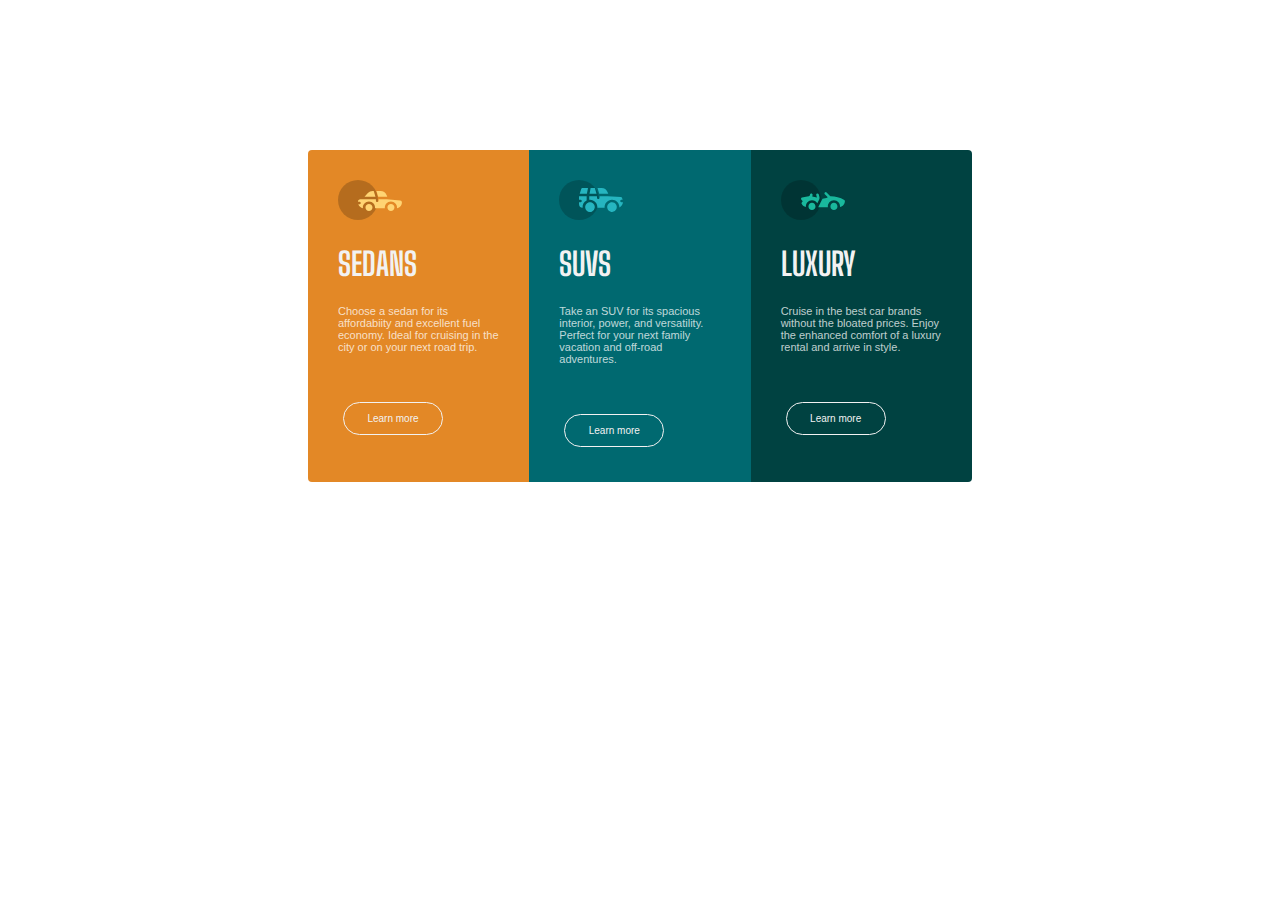
<file: index.html>
<!DOCTYPE html>
<html>
    <head>
        <title>Assignment 1 - Take 2</title>
        <meta charset="utf-8">
        <meta name="viewport" content="width=device-width, initial-scale=1">
        <link rel="stylesheet" href="/styles/styles.css">
    </head>

    <body>
        <section class="container">
            <div class="wrapper1">
                <img src="images/icon-sedans.svg" alt="A Sedan" />
                <h1 class="header">SEDANS</h1>
                <p class="paragraph">
                    Choose a sedan for its affordabiity and excellent fuel economy.
                    Ideal for cruising in the city or on your next road trip.
                </p>
                <br>
                <button type="button" class="button btn_color1">Learn more</button>
            </div>

            <div class="wrapper2">
                <img src="images/icon-suvs.svg" alt="An SUV" />
                <h1 class="header">SUVS</h1>
                <p class="paragraph">
                    Take an SUV for its spacious interior, power, and versatility.
                    Perfect for your next family vacation and off-road adventures.
                </p>
                <br>
                <button type="button" class="button btn_color2">Learn more</button>
            </div>

            <div class="wrapper3">
                <img src="images/icon-luxury.svg" alt="A Sportscar" />
                <h1 class="header">LUXURY</h1>
                <p class="paragraph">
                    Cruise in the best car brands without the bloated prices.
                    Enjoy the enhanced comfort of a luxury rental and arrive in style.
                </p>
                <br>
                <button type="button" class="button btn_color3">Learn more</button>
            </div>
        </section>
    </body>
    <script>
        const btn  = document.querySelectorAll('#button');
        
        console.log(btn)
    </script>
</html>
</file>
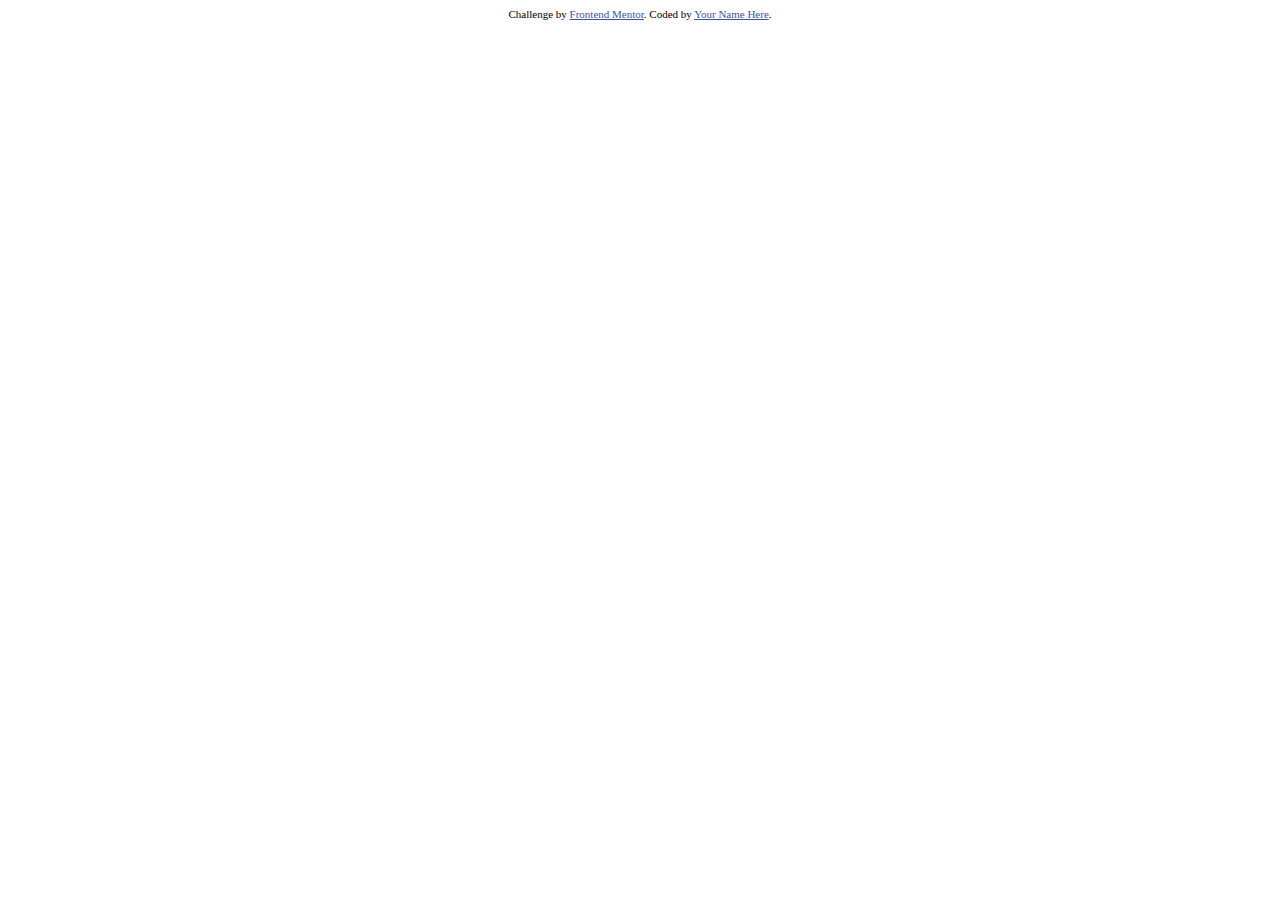
<file: task_4/interactive-comments-section-main/index.html>
<!DOCTYPE html>
<html lang="en">
<head>
  <meta charset="UTF-8">
  <meta name="viewport" content="width=device-width, initial-scale=1.0"> <!-- displays site properly based on user's device -->

  <link rel="icon" type="image/png" sizes="32x32" href="./images/favicon-32x32.png">
  
  <title>Frontend Mentor | Interactive comments section</title>

  <!-- Feel free to remove these styles or customise in your own stylesheet 👍 -->
  <style>
    .attribution { font-size: 11px; text-align: center; }
    .attribution a { color: hsl(228, 45%, 44%); }
  </style>
</head>
<body>

  <!-- Pull dynamic content from the data.json file -->
  
  <div class="attribution">
    Challenge by <a href="https://www.frontendmentor.io?ref=challenge" target="_blank">Frontend Mentor</a>. 
    Coded by <a href="#">Your Name Here</a>.
  </div>
</body>
</html>
</file>
<file: styles/styles.css>
.button {
    background-color: transparent;
    border: solid 1px;
    width: 100px;
    border-radius: 30px;
    color: hsl(0, 0%, 95%);
    padding: 10px 10px 10px 10px;
    text-align: center;
    text-decoration: none;
    display: inline-block;
    font-size: 10px;
    font-weight: 400;
    font-family: 'Lexend Deca','Segoe UI', Tahoma, sans-serif;
    cursor: pointer;
    margin: 20px 50px 5px 5px;
}

.container {
    display: flex;
    margin: 150px 300px 150px 300px;
}

.wrapper1{
    background-color: hsl(31, 77%, 52%);
    border-top-left-radius: 4px;
    border-bottom-left-radius: 4px;
    flex: 1;
    padding: 30px;
}

.wrapper2{
    background-color: hsl(184, 100%, 22%);
    flex: 1;
    padding: 30px;
}

.wrapper3{
    background-color: hsl(179, 100%, 13%);
    border-top-right-radius: 4px;
    border-bottom-right-radius: 4px;
    flex: 1;
    padding: 30px;
}
.btn_color1:hover{
    color: hsl(31, 77%, 52%);
}

.btn_color2:hover{
    color: hsl(184, 100%, 22%);
}

.btn_color3:hover{
    color: hsl(179, 100%, 13%);
}

button:hover {
    background-color: hsl(0, 0%, 95%);
}

button:active {
    background-color: hsl(0, 0%, 95%);
}

@font-face {
    font-family: Oswald ;
    src: url(/fonts/Oswald-VariableFont_wght.ttf);
    font-family: 'Lexend Deca';
    src: url(/fonts/LexendDeca-VariableFont_wght.ttf);
    font-family: 'Big Shoulders Display';
    src: url(/fonts/BigShouldersDisplay-VariableFont_wght.ttf)
}
.paragraph {
    color: hsla(0, 0%, 100%, 0.75);
    font-family:'Lexend Deca', 'Segoe UI', Tahoma, sans-serif;
    font-size: 11px;
    font-weight: 400;
}

.header {
    font-family:'Big Shoulders Display','Segoe UI', Tahoma, sans-serif;
    color: hsl(0, 0%, 95%);
    font-weight: 700;
}


@media only screen and (max-width: 1000px) {
    section {
    flex-direction: column;
    }
    .wrapper1{
        border-bottom-left-radius: 0px;
        border-top-right-radius: 4px;
        border-top-left-radius: 4px;
    }
    .wrapper3{
        border-top-right-radius: 0px;
        border-bottom-left-radius: 4px;
        border-bottom-right-radius: 4px;
    }
    .container {
        display: flex;
        margin: 20px 30px 20px 30px;
    }
}
</file>
